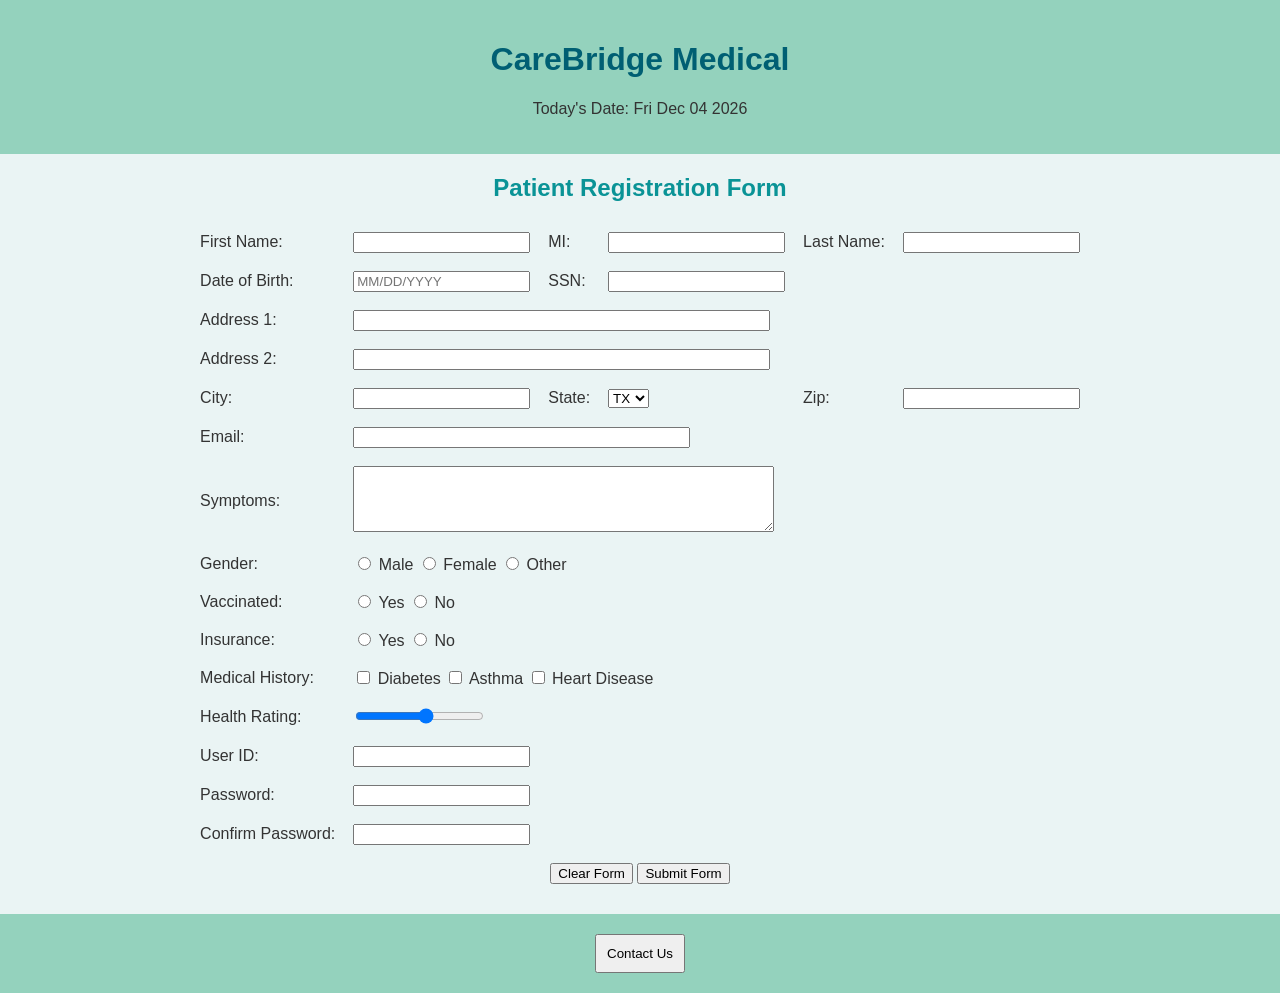
<file: mis3371/homework1/index.html>
<!DOCTYPE html>
<html lang="en">

<head>
    <meta charset="UTF-8">
    <meta name="viewport" content="width=device-width, initial-scale=1.0">

    <!--
    Program name: patient-form.html
    Author: Madiha Alam
    Date created: 06/18/2026
    Version: 1.0
    Description: Patient Registration Form
    -->

    <title>CareBridge Medical Patient Registration</title>

    <link rel="stylesheet" href="style.css">
</head>

<body>

    <div id="header">
        <h1>CareBridge Medical</h1>

        <p>
            Today's Date:
            <script>
                document.write(new Date().toDateString());
            </script>
        </p>
    </div>

    <div id="main">

        <h2>Patient Registration Form</h2>

       <form action="thankyou.html">

<table>

<tr>
    <td>First Name:</td>
    <td><input type="text" maxlength="30"></td>

<td>MI:</td>
<td><input type="text" maxlength="1"></td>

<td>Last Name:</td>
<td><input type="text" maxlength="30"></td>


</tr>

<tr>
    <td>Date of Birth:</td>
    <td><input type="text" placeholder="MM/DD/YYYY"></td>


<td>SSN:</td>
<td><input type="password" maxlength="11"></td>


</tr>

<tr>
    <td>Address 1:</td>
    <td colspan="5"><input type="text" size="50"></td>
</tr>

<tr>
    <td>Address 2:</td>
    <td colspan="5"><input type="text" size="50"></td>
</tr>

<tr>
    <td>City:</td>
    <td><input type="text"></td>


<td>State:</td>
<td>
    <select>
        <option>TX</option>
        <option>CA</option>
        <option>NY</option>
        <option>FL</option>
    </select>
</td>

<td>Zip:</td>
<td><input type="text"></td>


</tr>

<tr>
    <td>Email:</td>
    <td colspan="5">
        <input type="email" size="40">
    </td>
</tr>
<tr>
    <td>Symptoms:</td>
    <td colspan="5">
        <textarea rows="4" cols="50"></textarea>
    </td>
</tr>

<tr>
    <td>Gender:</td>
    <td colspan="5">
        <input type="radio" name="gender"> Male
        <input type="radio" name="gender"> Female
        <input type="radio" name="gender"> Other
    </td>
</tr>

<tr>
    <td>Vaccinated:</td>
    <td colspan="5">
        <input type="radio" name="vaccinated"> Yes
        <input type="radio" name="vaccinated"> No
    </td>
</tr>

<tr>
    <td>Insurance:</td>
    <td colspan="5">
        <input type="radio" name="insurance"> Yes
        <input type="radio" name="insurance"> No
    </td>
</tr>

<tr>
    <td>Medical History:</td>
    <td colspan="5">
        <input type="checkbox"> Diabetes
        <input type="checkbox"> Asthma
        <input type="checkbox"> Heart Disease
    </td>
</tr>

<tr>
    <td>Health Rating:</td>
    <td colspan="5">
        <input type="range" min="1" max="10">
    </td>
</tr>

<tr>
    <td>User ID:</td>
    <td><input type="text"></td>
</tr>

<tr>
    <td>Password:</td>
    <td><input type="password"></td>
</tr>

<tr>
    <td>Confirm Password:</td>
    <td><input type="password"></td>
</tr>

<tr>
    <td colspan="6" align="center">
        <input type="reset" value="Clear Form">
        <input type="submit" value="Submit Form">
    </td>
</tr>

</table>
</form>
    </div>

    <div id="footer">
        <button>Contact Us</button>
    </div>

</body>

</html>
</file>
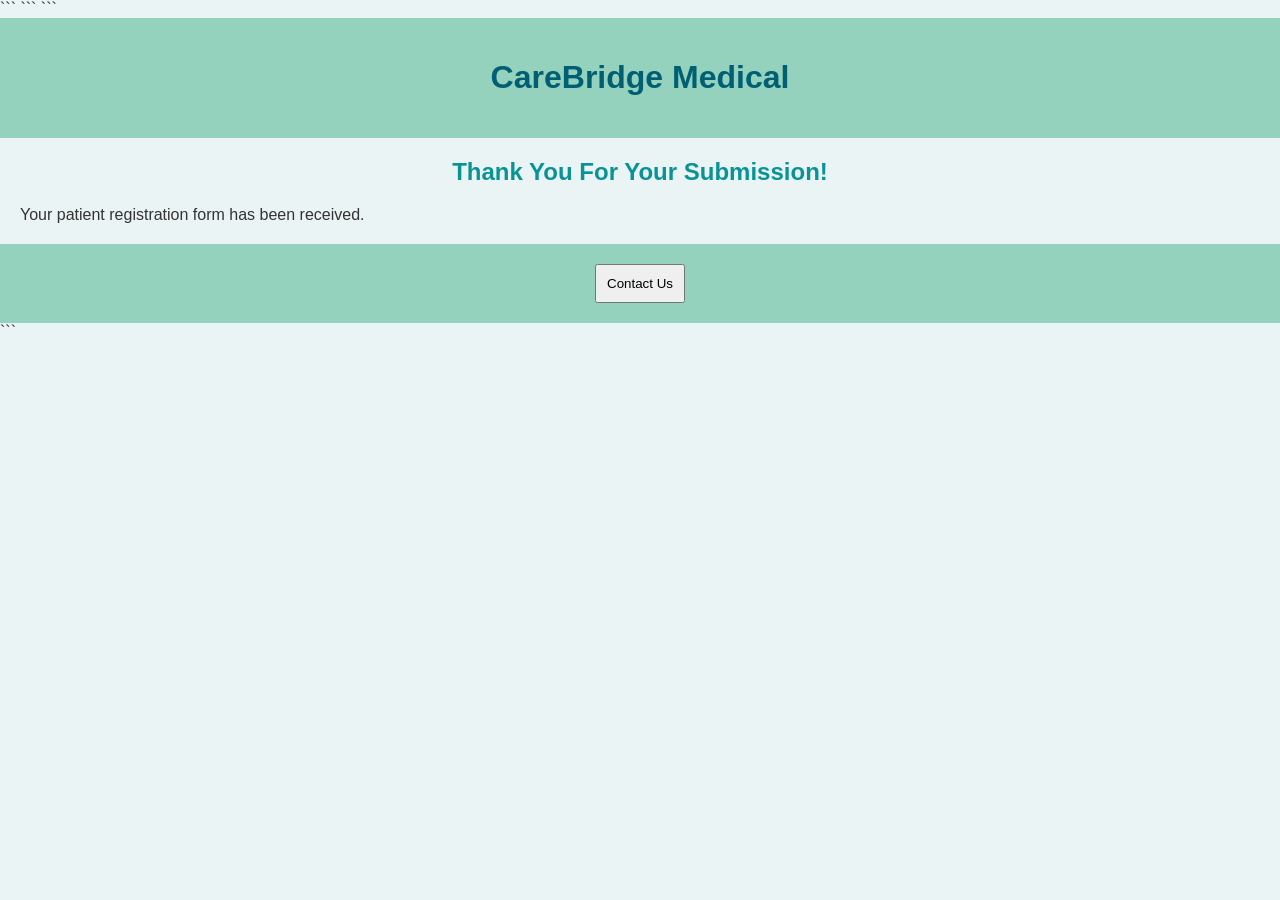
<file: mis3371/homework1/thankyou.html>
<!DOCTYPE html>

<html lang="en">
<head>
    <meta charset="UTF-8">

```
<!--
Program name: thankyou.html
Author: Madiha Alam
Date created: 06/18/2026
Version: 1.0
Description: Thank You Page
-->

<title>Thank You</title>
<link rel="stylesheet" href="style.css">
```

</head>

<body>

```
<div id="header">
    <h1>CareBridge Medical</h1>
</div>

<div id="main">
    <h2>Thank You For Your Submission!</h2>
    <p>Your patient registration form has been received.</p>
</div>

<div id="footer">
    <button>Contact Us</button>
</div>
```

</body>
</html>
</file>
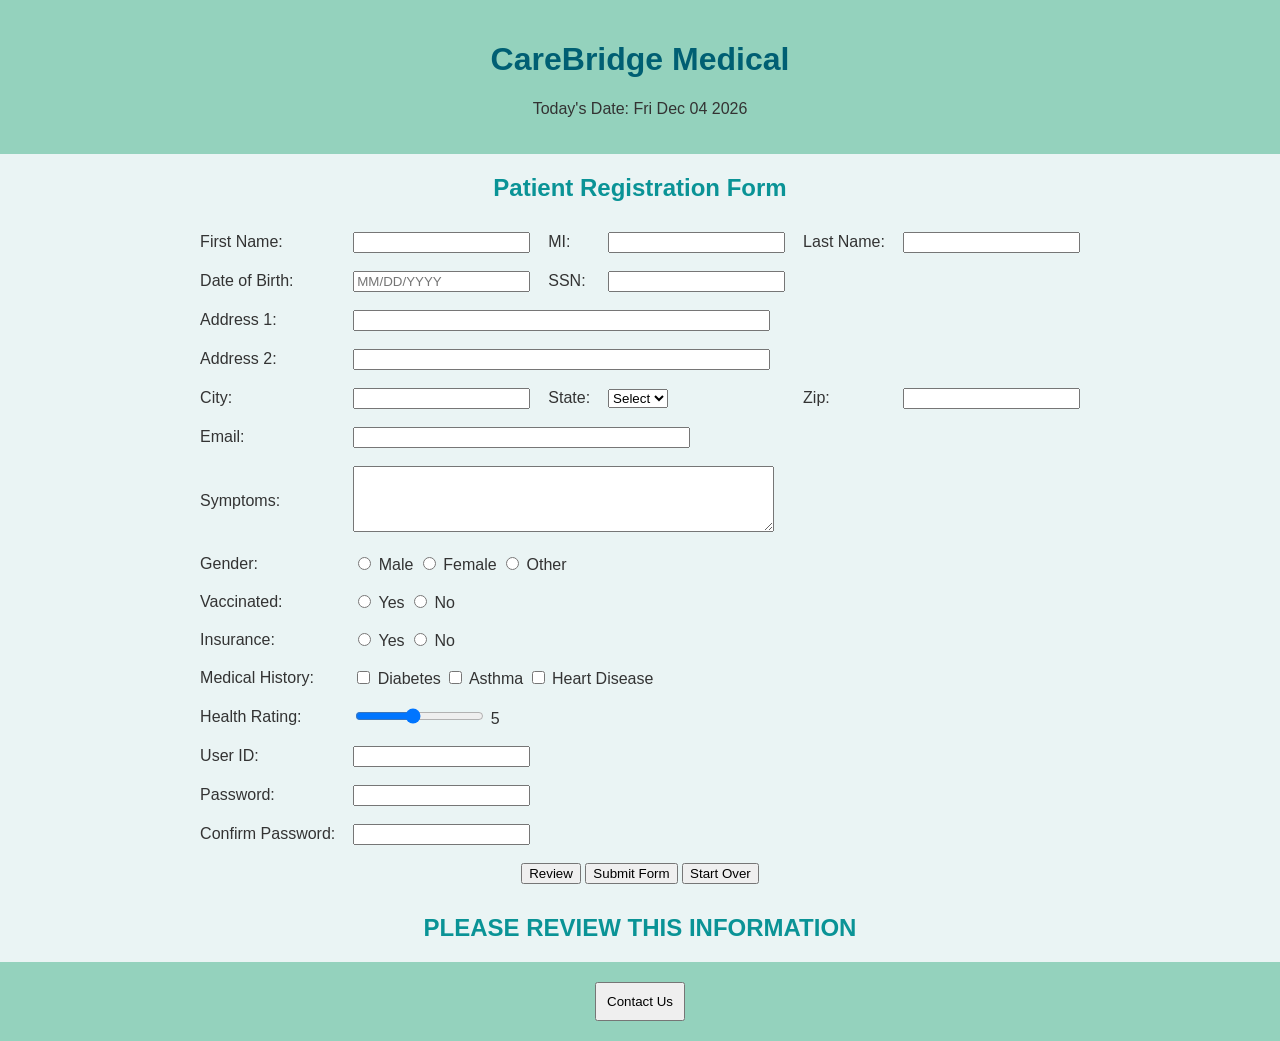
<file: mis3371/homework2/homework2.html>
<!DOCTYPE html>
<html lang="en">

<head>
    <meta charset="UTF-8">
    <meta name="viewport" content="width=device-width, initial-scale=1.0">

    <title>CareBridge Medical Patient Registration</title>
    <link rel="stylesheet" href="homework2.css">
</head>

<body>

<div id="header">
    <h1>CareBridge Medical</h1>
    <p>Today's Date: <span id="todayDate"></span></p>
</div>

<div id="main">
    <h2>Patient Registration Form</h2>

    <form id="patientForm" action="thankyou.html">
        <table>
            <tr>
                <td>First Name:</td>
                <td><input type="text" id="firstName" maxlength="30" title="Enter your first name"></td>

                <td>MI:</td>
                <td><input type="text" id="middleInitial" maxlength="1" title="Enter middle initial"></td>

                <td>Last Name:</td>
                <td><input type="text" id="lastName" maxlength="30" title="Enter your last name"></td>
            </tr>

            <tr>
                <td>Date of Birth:</td>
                <td><input type="text" id="dob" placeholder="MM/DD/YYYY" title="Enter your date of birth"></td>

                <td>SSN:</td>
                <td><input type="password" id="ssn" maxlength="11" title="Enter your Social Security Number"></td>
            </tr>

            <tr>
                <td>Address 1:</td>
                <td colspan="5"><input type="text" id="address1" size="50" title="Enter your street address"></td>
            </tr>

            <tr>
                <td>Address 2:</td>
                <td colspan="5"><input type="text" id="address2" size="50" title="Enter apartment, suite, or unit number"></td>
            </tr>

            <tr>
                <td>City:</td>
                <td><input type="text" id="city" title="Enter your city"></td>

                <td>State:</td>
                <td>
                    <select id="state" title="Select your state">
                        <option value="">Select</option>
                        <option value="TX">TX</option>
                        <option value="CA">CA</option>
                        <option value="NY">NY</option>
                        <option value="FL">FL</option>
                    </select>
                </td>

                <td>Zip:</td>
                <td><input type="text" id="zip" title="Enter your ZIP code"></td>
            </tr>

            <tr>
                <td>Email:</td>
                <td colspan="5"><input type="email" id="email" size="40" title="Enter your email address"></td>
            </tr>

            <tr>
                <td>Symptoms:</td>
                <td colspan="5"><textarea id="symptoms" rows="4" cols="50" title="Describe your symptoms"></textarea></td>
            </tr>

            <tr>
                <td>Gender:</td>
                <td colspan="5">
                    <input type="radio" id="male" name="gender" value="Male" title="Select Male"> Male
                    <input type="radio" id="female" name="gender" value="Female" title="Select Female"> Female
                    <input type="radio" id="other" name="gender" value="Other" title="Select Other"> Other
                </td>
            </tr>

            <tr>
                <td>Vaccinated:</td>
                <td colspan="5">
                    <input type="radio" id="vaccinatedYes" name="vaccinated" value="Yes" title="Select Yes"> Yes
                    <input type="radio" id="vaccinatedNo" name="vaccinated" value="No" title="Select No"> No
                </td>
            </tr>

            <tr>
                <td>Insurance:</td>
                <td colspan="5">
                    <input type="radio" id="insuranceYes" name="insurance" value="Yes" title="Select Yes"> Yes
                    <input type="radio" id="insuranceNo" name="insurance" value="No" title="Select No"> No
                </td>
            </tr>

            <tr>
                <td>Medical History:</td>
                <td colspan="5">
                    <input type="checkbox" id="diabetes"> Diabetes
                    <input type="checkbox" id="asthma"> Asthma
                    <input type="checkbox" id="heartDisease"> Heart Disease
                </td>
            </tr>

            <tr>
                <td>Health Rating:</td>
                <td colspan="5">
                    <input type="range" id="healthRating" min="1" max="10" value="5" oninput="showRating()">
                    <span id="ratingValue">5</span>
                </td>
            </tr>

            <tr>
                <td>User ID:</td>
                <td><input type="text" id="userId" title="Enter your user ID"></td>
            </tr>

            <tr>
                <td>Password:</td>
                <td><input type="password" id="password" title="Enter your password"></td>
            </tr>

            <tr>
                <td>Confirm Password:</td>
                <td><input type="password" id="confirmPassword" title="Confirm your password"></td>
            </tr>

            <tr>
                <td colspan="6" align="center">
                    <input type="button" value="Review" onclick="reviewForm()">
                    <input type="submit" value="Submit Form">
                    <input type="reset" value="Start Over">
                </td>
            </tr>
        </table>
    </form>

    <div id="reviewArea">
        <h2>PLEASE REVIEW THIS INFORMATION</h2>
        <div id="reviewOutput"></div>
    </div>
</div>

<div id="footer">
    <button>Contact Us</button>
</div>

<script src="homework2.js"></script>

</body>
</html>
</file>
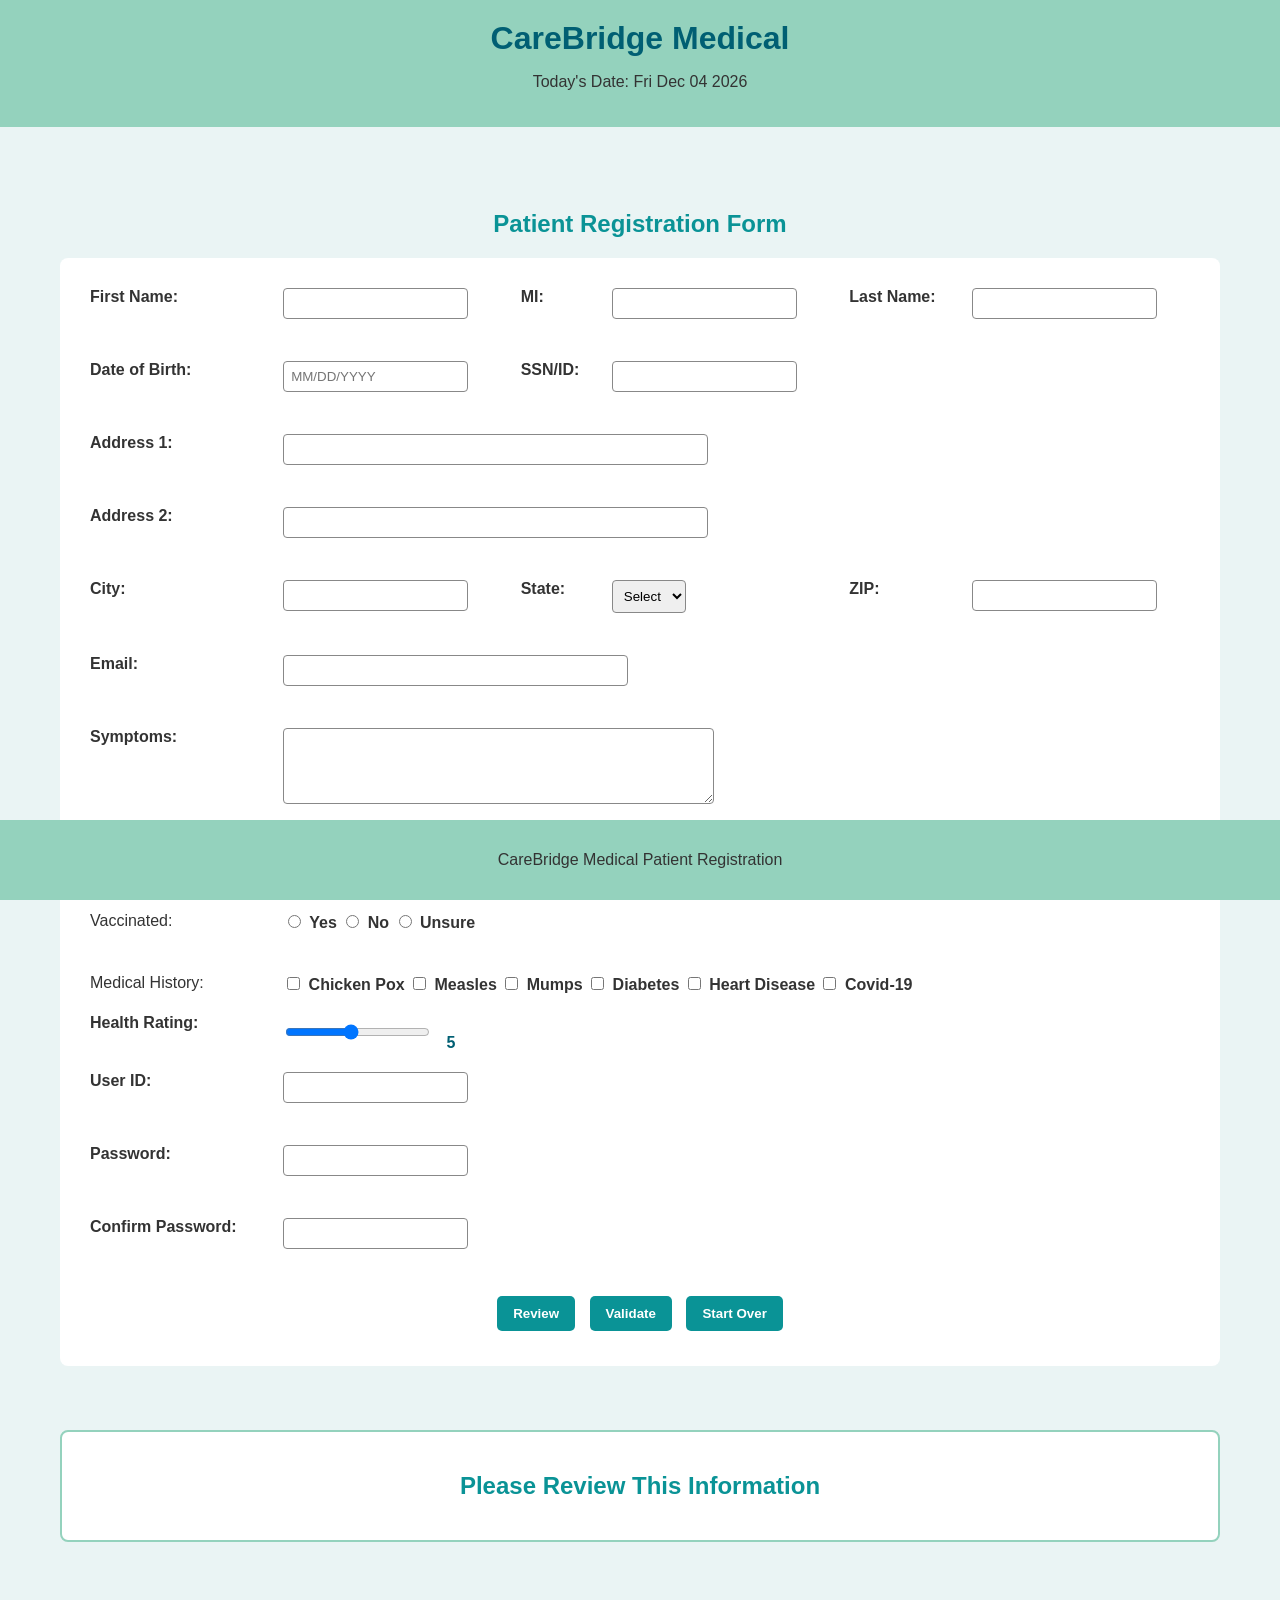
<file: mis3371/homework3/homework3.html>
<!DOCTYPE html>
<html lang="en">

<head>
    <meta charset="UTF-8">
    <meta name="viewport" content="width=device-width, initial-scale=1.0">

    <title>CareBridge Medical Patient Registration</title>
    <link rel="stylesheet" href="homework3.css">
</head>

<body>

<header id="header">
    <h1>CareBridge Medical</h1>
    <p>Today's Date: <span id="todayDate"></span></p>
</header>

<main id="main">
    <h2>Patient Registration Form</h2>

    <form id="patientForm" action="thankyou.html" method="get" novalidate>
        <table>

            <tr>
                <td><label for="firstName">First Name:</label></td>
                <td>
                    <input
                        type="text"
                        id="firstName"
                        name="firstName"
                        minlength="1"
                        maxlength="30"
                        pattern="[A-Za-z'-]{1,30}"
                        title="Enter 1–30 letters, apostrophes, or dashes."
                        oninput="validateFirstName()"
                        onblur="validateFirstName()"
                        required
                    >
                    <span class="error-message" id="firstNameError"></span>
                </td>

                <td><label for="middleInitial">MI:</label></td>
                <td>
                    <input
                        type="text"
                        id="middleInitial"
                        name="middleInitial"
                        maxlength="1"
                        pattern="[A-Za-z]?"
                        title="Enter one letter or leave blank."
                        oninput="validateMiddleInitial()"
                        onblur="validateMiddleInitial()"
                    >
                    <span class="error-message" id="middleInitialError"></span>
                </td>

                <td><label for="lastName">Last Name:</label></td>
                <td>
                    <input
                        type="text"
                        id="lastName"
                        name="lastName"
                        minlength="1"
                        maxlength="30"
                        pattern="[A-Za-z'-]{1,30}"
                        title="Enter 1–30 letters, apostrophes, or dashes."
                        oninput="validateLastName()"
                        onblur="validateLastName()"
                        required
                    >
                    <span class="error-message" id="lastNameError"></span>
                </td>
            </tr>

            <tr>
                <td><label for="dob">Date of Birth:</label></td>
                <td>
                    <input
                        type="text"
                        id="dob"
                        name="dob"
                        placeholder="MM/DD/YYYY"
                        maxlength="10"
                        title="Enter your birth date as MM/DD/YYYY. It cannot be in the future or more than 120 years ago."
                        oninput="formatDOB(); validateDOB()"
                        onblur="validateDOB()"
                        required
                    >
                    <span class="error-message" id="dobError"></span>
                </td>

                <td><label for="ssn">SSN/ID:</label></td>
                <td colspan="3">
                    <input
                        type="password"
                        id="ssn"
                        name="ssn"
                        maxlength="11"
                        inputmode="numeric"
                        title="Enter exactly 9 digits. Dashes will be added automatically."
                        oninput="formatSSN(); validateSSN()"
                        onblur="validateSSN()"
                        required
                    >
                    <span class="error-message" id="ssnError"></span>
                </td>
            </tr>

            <tr>
                <td><label for="address1">Address 1:</label></td>
                <td colspan="5">
                    <input
                        type="text"
                        id="address1"
                        name="address1"
                        size="50"
                        minlength="2"
                        maxlength="30"
                        title="Enter 2–30 characters for your street address."
                        oninput="validateAddress1()"
                        onblur="validateAddress1()"
                        required
                    >
                    <span class="error-message" id="address1Error"></span>
                </td>
            </tr>

            <tr>
                <td><label for="address2">Address 2:</label></td>
                <td colspan="5">
                    <input
                        type="text"
                        id="address2"
                        name="address2"
                        size="50"
                        minlength="2"
                        maxlength="30"
                        title="Optional. If entered, use 2–30 characters."
                        oninput="validateAddress2()"
                        onblur="validateAddress2()"
                    >
                    <span class="error-message" id="address2Error"></span>
                </td>
            </tr>

            <tr>
                <td><label for="city">City:</label></td>
                <td>
                    <input
                        type="text"
                        id="city"
                        name="city"
                        minlength="2"
                        maxlength="30"
                        pattern="[A-Za-z .'-]{2,30}"
                        title="Enter 2–30 valid city characters."
                        oninput="validateCity()"
                        onblur="validateCity()"
                        required
                    >
                    <span class="error-message" id="cityError"></span>
                </td>

                <td><label for="state">State:</label></td>
                <td>
                    <select
                        id="state"
                        name="state"
                        title="Select your state, Washington DC, or Puerto Rico."
                        onchange="validateState()"
                        onblur="validateState()"
                        required
                    >
                        <option value="">Select</option>
                        <option value="AL">AL</option>
                        <option value="AK">AK</option>
                        <option value="AZ">AZ</option>
                        <option value="AR">AR</option>
                        <option value="CA">CA</option>
                        <option value="CO">CO</option>
                        <option value="CT">CT</option>
                        <option value="DE">DE</option>
                        <option value="FL">FL</option>
                        <option value="GA">GA</option>
                        <option value="HI">HI</option>
                        <option value="ID">ID</option>
                        <option value="IL">IL</option>
                        <option value="IN">IN</option>
                        <option value="IA">IA</option>
                        <option value="KS">KS</option>
                        <option value="KY">KY</option>
                        <option value="LA">LA</option>
                        <option value="ME">ME</option>
                        <option value="MD">MD</option>
                        <option value="MA">MA</option>
                        <option value="MI">MI</option>
                        <option value="MN">MN</option>
                        <option value="MS">MS</option>
                        <option value="MO">MO</option>
                        <option value="MT">MT</option>
                        <option value="NE">NE</option>
                        <option value="NV">NV</option>
                        <option value="NH">NH</option>
                        <option value="NJ">NJ</option>
                        <option value="NM">NM</option>
                        <option value="NY">NY</option>
                        <option value="NC">NC</option>
                        <option value="ND">ND</option>
                        <option value="OH">OH</option>
                        <option value="OK">OK</option>
                        <option value="OR">OR</option>
                        <option value="PA">PA</option>
                        <option value="RI">RI</option>
                        <option value="SC">SC</option>
                        <option value="SD">SD</option>
                        <option value="TN">TN</option>
                        <option value="TX">TX</option>
                        <option value="UT">UT</option>
                        <option value="VT">VT</option>
                        <option value="VA">VA</option>
                        <option value="WA">WA</option>
                        <option value="WV">WV</option>
                        <option value="WI">WI</option>
                        <option value="WY">WY</option>
                        <option value="DC">DC</option>
                        <option value="PR">PR</option>
                    </select>
                    <span class="error-message" id="stateError"></span>
                </td>

                <td><label for="zip">ZIP:</label></td>
                <td>
                    <input
                        type="text"
                        id="zip"
                        name="zip"
                        maxlength="5"
                        inputmode="numeric"
                        pattern="[0-9]{5}"
                        title="Enter exactly 5 digits."
                        oninput="validateZip()"
                        onblur="validateZip()"
                        required
                    >
                    <span class="error-message" id="zipError"></span>
                </td>
            </tr>

            <tr>
                <td><label for="email">Email:</label></td>
                <td colspan="5">
                    <input
                        type="email"
                        id="email"
                        name="email"
                        size="40"
                        title="Enter an email in the format name@domain.tld."
                        oninput="forceLowercaseEmail(); validateEmail()"
                        onblur="validateEmail()"
                        required
                    >
                    <span class="error-message" id="emailError"></span>
                </td>
            </tr>

            <tr>
                <td><label for="symptoms">Symptoms:</label></td>
                <td colspan="5">
                    <textarea
                        id="symptoms"
                        name="symptoms"
                        rows="4"
                        cols="50"
                        maxlength="500"
                        title="Optionally describe your symptoms. Do not enter HTML tags."
                        oninput="validateSymptoms()"
                        onblur="validateSymptoms()"
                    ></textarea>
                    <span class="error-message" id="symptomsError"></span>
                </td>
            </tr>

            <tr>
                <td>Gender:</td>
                <td colspan="5">
                    <label><input type="radio" id="male" name="gender" value="Male" onchange="validateGender()"> Male</label>
                    <label><input type="radio" id="female" name="gender" value="Female" onchange="validateGender()"> Female</label>
                    <label><input type="radio" id="other" name="gender" value="Other" onchange="validateGender()"> Other</label>
                    <span class="error-message" id="genderError"></span>
                </td>
            </tr>

            <tr>
                <td>Vaccinated:</td>
                <td colspan="5">
                    <label><input type="radio" id="vaccinatedYes" name="vaccinated" value="Yes" onchange="validateVaccinated()"> Yes</label>
                    <label><input type="radio" id="vaccinatedNo" name="vaccinated" value="No" onchange="validateVaccinated()"> No</label>
                    <label><input type="radio" id="vaccinatedUnsure" name="vaccinated" value="Unsure" onchange="validateVaccinated()"> Unsure</label>
                    <span class="error-message" id="vaccinatedError"></span>
                </td>
            </tr>

            <tr>
                <td>Medical History:</td>
                <td colspan="5">
                    <label><input type="checkbox" id="chickenPox" name="medicalHistory" value="Chicken Pox"> Chicken Pox</label>
                    <label><input type="checkbox" id="measles" name="medicalHistory" value="Measles"> Measles</label>
                    <label><input type="checkbox" id="mumps" name="medicalHistory" value="Mumps"> Mumps</label>
                    <label><input type="checkbox" id="diabetes" name="medicalHistory" value="Diabetes"> Diabetes</label>
                    <label><input type="checkbox" id="heartDisease" name="medicalHistory" value="Heart Disease"> Heart Disease</label>
                    <label><input type="checkbox" id="covid" name="medicalHistory" value="Covid-19"> Covid-19</label>
                </td>
            </tr>

            <tr>
                <td><label for="healthRating">Health Rating:</label></td>
                <td colspan="5">
                    <input
                        type="range"
                        id="healthRating"
                        name="healthRating"
                        min="1"
                        max="10"
                        value="5"
                        title="Move the slider to rate your health from 1 to 10."
                        oninput="showRating()"
                    >
                    <span id="ratingValue">5</span>
                </td>
            </tr>

            <tr>
                <td><label for="userId">User ID:</label></td>
                <td colspan="5">
                    <input
                        type="text"
                        id="userId"
                        name="userId"
                        minlength="5"
                        maxlength="20"
                        pattern="[A-Za-z][A-Za-z0-9_-]{4,19}"
                        title="Use 5–20 characters. Start with a letter. Letters, numbers, dashes, and underscores only."
                        oninput="validateUserId()"
                        onblur="validateUserId()"
                        required
                    >
                    <span class="error-message" id="userIdError"></span>
                </td>
            </tr>

            <tr>
                <td><label for="password">Password:</label></td>
                <td colspan="5">
                    <input
                        type="password"
                        id="password"
                        name="password"
                        minlength="8"
                        maxlength="30"
                        title="Use at least 8 characters with uppercase, lowercase, and a number."
                        oninput="validatePassword(); validateConfirmPassword()"
                        onblur="validatePassword()"
                        required
                    >
                    <span class="error-message" id="passwordError"></span>
                </td>
            </tr>

            <tr>
                <td><label for="confirmPassword">Confirm Password:</label></td>
                <td colspan="5">
                    <input
                        type="password"
                        id="confirmPassword"
                        name="confirmPassword"
                        minlength="8"
                        maxlength="30"
                        title="Re-enter the same password."
                        oninput="validateConfirmPassword()"
                        onblur="validateConfirmPassword()"
                        required
                    >
                    <span class="error-message" id="confirmPasswordError"></span>
                </td>
            </tr>

            <tr>
                <td colspan="6" class="button-cell">
                    <input type="button" value="Review" onclick="reviewForm()">
                    <input type="button" value="Validate" onclick="validateForm()">
                    <input type="reset" value="Start Over" onclick="resetFormMessages()">

                    <input
                        type="submit"
                        id="submitButton"
                        value="Submit Form"
                        hidden
                    >
                </td>
            </tr>

        </table>
    </form>

    <p id="formStatus" aria-live="polite"></p>

    <section id="reviewArea">
        <h2>Please Review This Information</h2>
        <div id="reviewOutput"></div>
    </section>
</main>

<footer id="footer">
    <p>CareBridge Medical Patient Registration</p>
</footer>

<script src="homework3.js"></script>

</body>
</html>
</file>
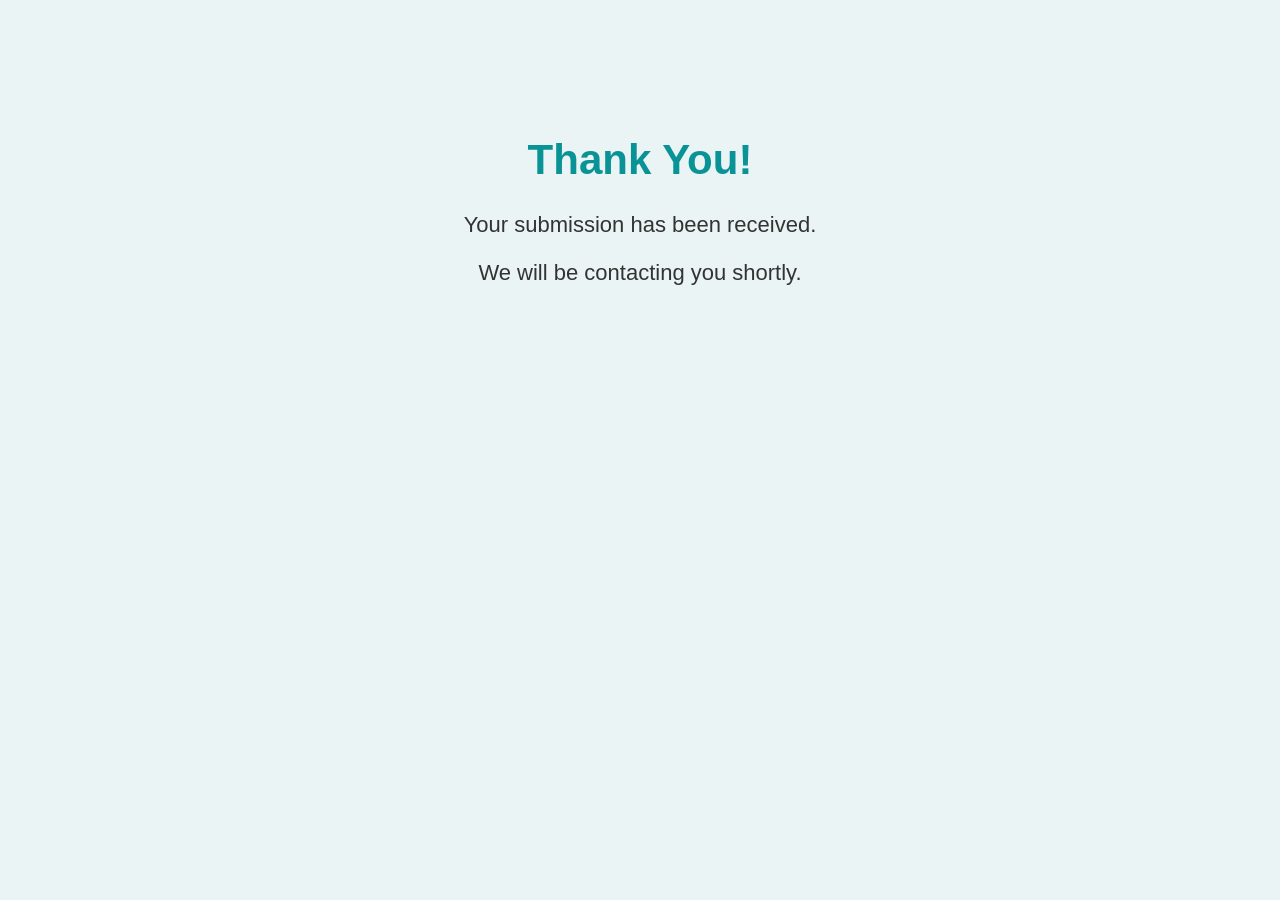
<file: mis3371/homework3/thankyou.html>
<!DOCTYPE html>
<html lang="en">

<head>
    <meta charset="UTF-8">
    <meta name="viewport" content="width=device-width, initial-scale=1.0">
    <title>Thank You</title>

    <style>
        body {
            background-color: #eaf4f4;
            font-family: Arial, Helvetica, sans-serif;
            text-align: center;
            padding-top: 100px;
            color: #333333;
        }

        h1 {
            color: #0a9396;
            font-size: 42px;
        }

        p {
            font-size: 22px;
        }
    </style>
</head>

<body>

    <h1>Thank You!</h1>

    <p>Your submission has been received.</p>

    <p>We will be contacting you shortly.</p>

</body>

</html>
</file>
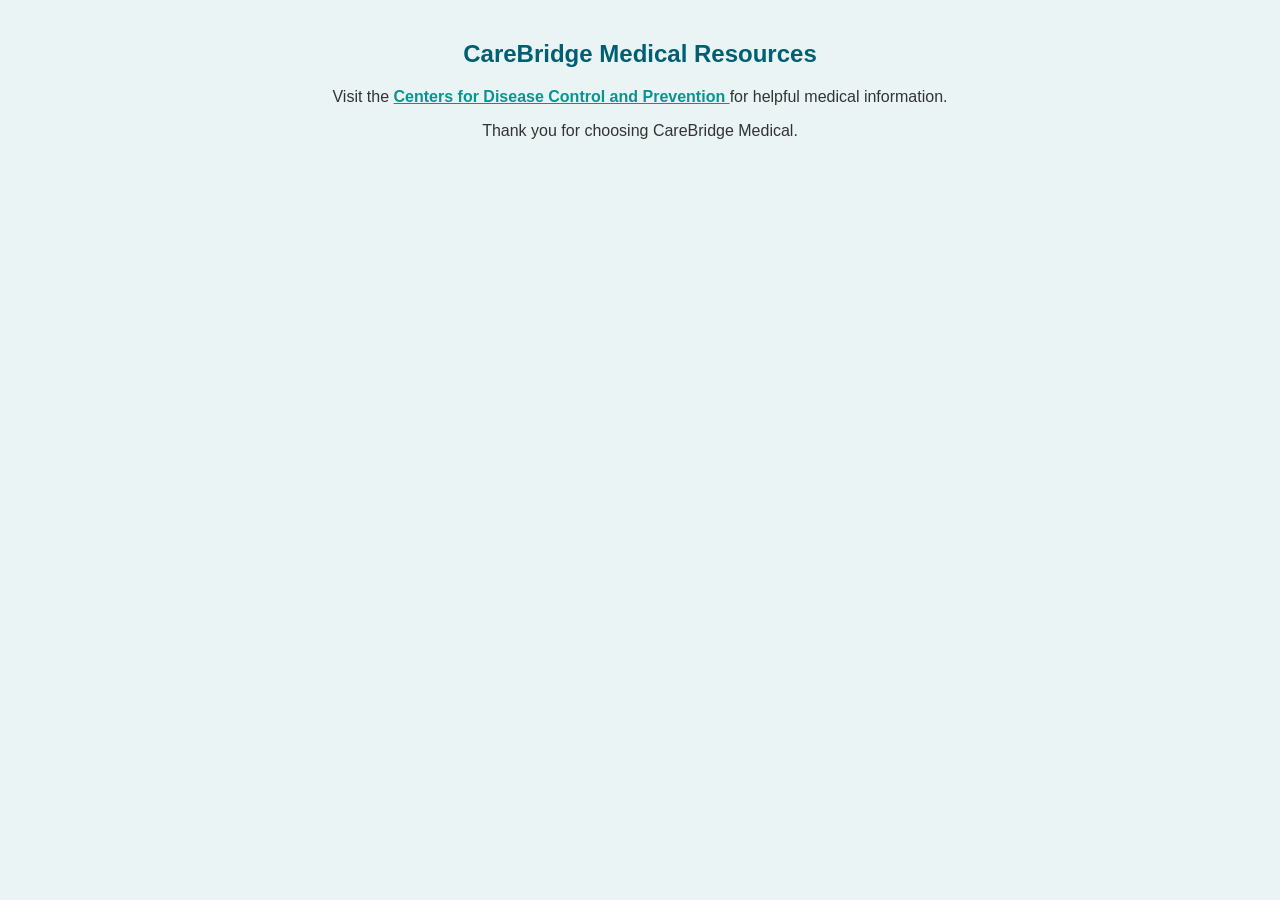
<file: mis3371/homework4/footer.html>
<!DOCTYPE html>
<html lang="en">

<head>
    <meta charset="UTF-8">
    <title>CareBridge Medical Resources</title>

    <style>
        body {
            font-family: Arial, Helvetica, sans-serif;
            background-color: #eaf4f4;
            margin: 0;
            padding: 20px;
            text-align: center;
            color: #333333;
        }

        h2 {
            color: #005f73;
        }

        a {
            color: #0a9396;
            font-weight: bold;
        }
    </style>
</head>

<body>

    <h2>CareBridge Medical Resources</h2>

    <p>
        Visit the
        <a href="https://www.cdc.gov" target="_blank">
            Centers for Disease Control and Prevention
        </a>
        for helpful medical information.
    </p>

    <p>Thank you for choosing CareBridge Medical.</p>

</body>

</html>
</file>
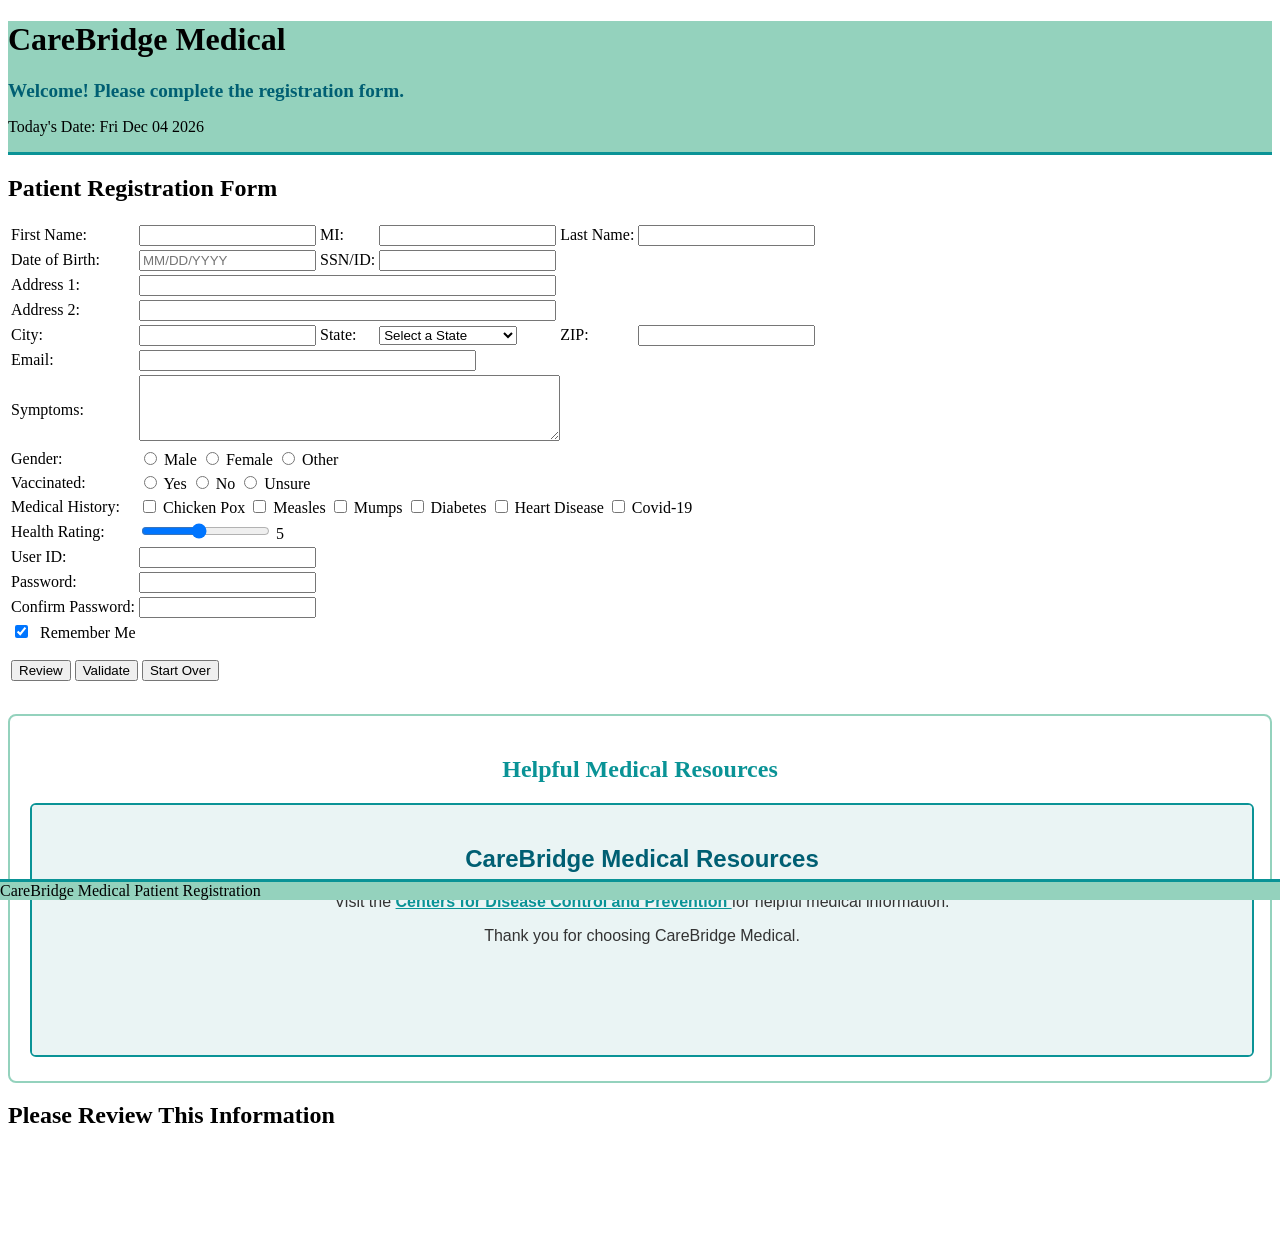
<file: mis3371/homework4/homework4.html>
<!DOCTYPE html>
<html lang="en">

<head>
    <meta charset="UTF-8">
    <meta name="viewport" content="width=device-width, initial-scale=1.0">

    <title>CareBridge Medical Patient Registration</title>
    <link rel="stylesheet" href="homework4.css">
</head>

<body>

<header id="header">

    <h1>CareBridge Medical</h1>

    <h3 id="welcomeMessage"></h3>

    <div id="newUserArea"></div>

    <p>
        Today's Date:
        <span id="todayDate"></span>
    </p>

</header>

<main id="main">
    <h2>Patient Registration Form</h2>

    <form id="patientForm" action="thankyou.html" method="get" novalidate>
        <table>

            <tr>
                <td><label for="firstName">First Name:</label></td>
                <td>
                    <input
                        type="text"
                        id="firstName"
                        name="firstName"
                        minlength="1"
                        maxlength="30"
                        pattern="[A-Za-z'-]{1,30}"
                        title="Enter 1–30 letters, apostrophes, or dashes."
                        oninput="validateFirstName()"
                        onblur="validateFirstName()"
                        required
                    >
                    <span class="error-message" id="firstNameError"></span>
                </td>

                <td><label for="middleInitial">MI:</label></td>
                <td>
                    <input
                        type="text"
                        id="middleInitial"
                        name="middleInitial"
                        maxlength="1"
                        pattern="[A-Za-z]?"
                        title="Enter one letter or leave blank."
                        oninput="validateMiddleInitial()"
                        onblur="validateMiddleInitial()"
                    >
                    <span class="error-message" id="middleInitialError"></span>
                </td>

                <td><label for="lastName">Last Name:</label></td>
                <td>
                    <input
                        type="text"
                        id="lastName"
                        name="lastName"
                        minlength="1"
                        maxlength="30"
                        pattern="[A-Za-z'-]{1,30}"
                        title="Enter 1–30 letters, apostrophes, or dashes."
                        oninput="validateLastName()"
                        onblur="validateLastName()"
                        required
                    >
                    <span class="error-message" id="lastNameError"></span>
                </td>
            </tr>

            <tr>
                <td><label for="dob">Date of Birth:</label></td>
                <td>
                    <input
                        type="text"
                        id="dob"
                        name="dob"
                        placeholder="MM/DD/YYYY"
                        maxlength="10"
                        title="Enter your birth date as MM/DD/YYYY. It cannot be in the future or more than 120 years ago."
                        oninput="formatDOB(); validateDOB()"
                        onblur="validateDOB()"
                        required
                    >
                    <span class="error-message" id="dobError"></span>
                </td>

                <td><label for="ssn">SSN/ID:</label></td>
                <td colspan="3">
                    <input
                        type="password"
                        id="ssn"
                        name="ssn"
                        maxlength="11"
                        inputmode="numeric"
                        title="Enter exactly 9 digits. Dashes will be added automatically."
                        oninput="formatSSN(); validateSSN()"
                        onblur="validateSSN()"
                        required
                    >
                    <span class="error-message" id="ssnError"></span>
                </td>
            </tr>

            <tr>
                <td><label for="address1">Address 1:</label></td>
                <td colspan="5">
                    <input
                        type="text"
                        id="address1"
                        name="address1"
                        size="50"
                        minlength="2"
                        maxlength="30"
                        title="Enter 2–30 characters for your street address."
                        oninput="validateAddress1()"
                        onblur="validateAddress1()"
                        required
                    >
                    <span class="error-message" id="address1Error"></span>
                </td>
            </tr>

            <tr>
                <td><label for="address2">Address 2:</label></td>
                <td colspan="5">
                    <input
                        type="text"
                        id="address2"
                        name="address2"
                        size="50"
                        minlength="2"
                        maxlength="30"
                        title="Optional. If entered, use 2–30 characters."
                        oninput="validateAddress2()"
                        onblur="validateAddress2()"
                    >
                    <span class="error-message" id="address2Error"></span>
                </td>
            </tr>

            <tr>
                <td><label for="city">City:</label></td>
                <td>
                    <input
                        type="text"
                        id="city"
                        name="city"
                        minlength="2"
                        maxlength="30"
                        pattern="[A-Za-z .'-]{2,30}"
                        title="Enter 2–30 valid city characters."
                        oninput="validateCity()"
                        onblur="validateCity()"
                        required
                    >
                    <span class="error-message" id="cityError"></span>
                </td>

                <td><label for="state">State:</label></td>
                <td>
                  <select
    id="state"
    name="state"
    title="Select your state, Washington DC, or Puerto Rico."
    onchange="validateState()"
    onblur="validateState()"
    required>

</select>
                    <span class="error-message" id="stateError"></span>
                </td>

                <td><label for="zip">ZIP:</label></td>
                <td>
                    <input
                        type="text"
                        id="zip"
                        name="zip"
                        maxlength="5"
                        inputmode="numeric"
                        pattern="[0-9]{5}"
                        title="Enter exactly 5 digits."
                        oninput="validateZip()"
                        onblur="validateZip()"
                        required
                    >
                    <span class="error-message" id="zipError"></span>
                </td>
            </tr>

            <tr>
                <td><label for="email">Email:</label></td>
                <td colspan="5">
                    <input
                        type="email"
                        id="email"
                        name="email"
                        size="40"
                        title="Enter an email in the format name@domain.tld."
                        oninput="forceLowercaseEmail(); validateEmail()"
                        onblur="validateEmail()"
                        required
                    >
                    <span class="error-message" id="emailError"></span>
                </td>
            </tr>

            <tr>
                <td><label for="symptoms">Symptoms:</label></td>
                <td colspan="5">
                    <textarea
                        id="symptoms"
                        name="symptoms"
                        rows="4"
                        cols="50"
                        maxlength="500"
                        title="Optionally describe your symptoms. Do not enter HTML tags."
                        oninput="validateSymptoms()"
                        onblur="validateSymptoms()"
                    ></textarea>
                    <span class="error-message" id="symptomsError"></span>
                </td>
            </tr>

            <tr>
                <td>Gender:</td>
                <td colspan="5">
                    <label><input type="radio" id="male" name="gender" value="Male" onchange="validateGender()"> Male</label>
                    <label><input type="radio" id="female" name="gender" value="Female" onchange="validateGender()"> Female</label>
                    <label><input type="radio" id="other" name="gender" value="Other" onchange="validateGender()"> Other</label>
                    <span class="error-message" id="genderError"></span>
                </td>
            </tr>

            <tr>
                <td>Vaccinated:</td>
                <td colspan="5">
                    <label><input type="radio" id="vaccinatedYes" name="vaccinated" value="Yes" onchange="validateVaccinated()"> Yes</label>
                    <label><input type="radio" id="vaccinatedNo" name="vaccinated" value="No" onchange="validateVaccinated()"> No</label>
                    <label><input type="radio" id="vaccinatedUnsure" name="vaccinated" value="Unsure" onchange="validateVaccinated()"> Unsure</label>
                    <span class="error-message" id="vaccinatedError"></span>
                </td>
            </tr>

            <tr>
                <td>Medical History:</td>
                <td colspan="5">
                    <label><input type="checkbox" id="chickenPox" name="medicalHistory" value="Chicken Pox"> Chicken Pox</label>
                    <label><input type="checkbox" id="measles" name="medicalHistory" value="Measles"> Measles</label>
                    <label><input type="checkbox" id="mumps" name="medicalHistory" value="Mumps"> Mumps</label>
                    <label><input type="checkbox" id="diabetes" name="medicalHistory" value="Diabetes"> Diabetes</label>
                    <label><input type="checkbox" id="heartDisease" name="medicalHistory" value="Heart Disease"> Heart Disease</label>
                    <label><input type="checkbox" id="covid" name="medicalHistory" value="Covid-19"> Covid-19</label>
                </td>
            </tr>

            <tr>
                <td><label for="healthRating">Health Rating:</label></td>
                <td colspan="5">
                    <input
                        type="range"
                        id="healthRating"
                        name="healthRating"
                        min="1"
                        max="10"
                        value="5"
                        title="Move the slider to rate your health from 1 to 10."
                        oninput="showRating()"
                    >
                    <span id="ratingValue">5</span>
                </td>
            </tr>

            <tr>
                <td><label for="userId">User ID:</label></td>
                <td colspan="5">
                    <input
                        type="text"
                        id="userId"
                        name="userId"
                        minlength="5"
                        maxlength="20"
                        pattern="[A-Za-z][A-Za-z0-9_-]{4,19}"
                        title="Use 5–20 characters. Start with a letter. Letters, numbers, dashes, and underscores only."
                        oninput="validateUserId()"
                        onblur="validateUserId()"
                        required
                    >
                    <span class="error-message" id="userIdError"></span>
                </td>
            </tr>

            <tr>
                <td><label for="password">Password:</label></td>
                <td colspan="5">
                    <input
                        type="password"
                        id="password"
                        name="password"
                        minlength="8"
                        maxlength="30"
                        title="Use at least 8 characters with uppercase, lowercase, and a number."
                        oninput="validatePassword(); validateConfirmPassword()"
                        onblur="validatePassword()"
                        required
                    >
                    <span class="error-message" id="passwordError"></span>
                </td>
            </tr>

            <tr>
                <td><label for="confirmPassword">Confirm Password:</label></td>
                <td colspan="5">
                    <input
                        type="password"
                        id="confirmPassword"
                        name="confirmPassword"
                        minlength="8"
                        maxlength="30"
                        title="Re-enter the same password."
                        oninput="validateConfirmPassword()"
                        onblur="validateConfirmPassword()"
                        required
                    >
                    <span class="error-message" id="confirmPasswordError"></span>
                </td>
            </tr>

            <tr>

<td colspan="6" class="button-cell">

<label>

<input
type="checkbox"
id="rememberMe"
checked>

Remember Me

</label>

<br><br>

<input
type="button"
value="Review"
onclick="reviewForm()">

<input
type="button"
value="Validate"
onclick="validateForm()">

<input
type="reset"
value="Start Over"
onclick="resetFormMessages()">

<input
type="submit"
id="submitButton"
value="Submit Form"
hidden>

</td>

</tr>

        </table>
    </form>

<section id="iframeSection">

    <h2>Helpful Medical Resources</h2>

    <iframe
        src="footer.html"
        title="Medical Resources"
        width="100%"
        height="250"
        loading="lazy">
    </iframe>

</section>

<p id="formStatus" aria-live="polite"></p>

<section id="reviewArea">
        <h2>Please Review This Information</h2>
        <div id="reviewOutput"></div>
    </section>
</main>

<footer id="footer">
    <p>CareBridge Medical Patient Registration</p>
</footer>

<script src="homework4.js"></script>

</body>
</html>
</file>
<file: mis3371/homework1/style.css>
/*
Program name: style.css
Author: Madiha Alam
Date created: 06/18/2026
Version: 1.0
Description: CSS styling for CareBridge Medical Patient Registration Form
*/

body {
background-color: #eaf4f4;
font-family: Arial, Helvetica, sans-serif;
color: #333333;
margin: 0;
padding: 0;
}

h1 {
color: #005f73;
text-align: center;
}

h2 {
color: #0a9396;
text-align: center;
}

#header {
background-color: #94d2bd;
padding: 20px;
text-align: center;
}

#main {
margin: 20px;
}

#footer {
background-color: #94d2bd;
padding: 15px;
text-align: center;
margin-top: 20px;
}

table {
margin: auto;
}

td {
padding: 8px;
}

a {
color: blue;
}

a:visited {
color: purple;
}

button {
padding: 10px;
margin: 5px;
}
</file>
<file: mis3371/homework2/homework2.css>
/*
Program name: homework2.css
Author: Madiha Alam
Date created: 06/18/2026
Version: 1.0
Description: CSS styling for CareBridge Medical Patient Registration Form
*/

body {
background-color: #eaf4f4;
font-family: Arial, Helvetica, sans-serif;
color: #333333;
margin: 0;
padding: 0;
}

h1 {
color: #005f73;
text-align: center;
}

h2 {
color: #0a9396;
text-align: center;
}

#header {
background-color: #94d2bd;
padding: 20px;
text-align: center;
}

#main {
margin: 20px;
}

#footer {
background-color: #94d2bd;
padding: 15px;
text-align: center;
margin-top: 20px;
}

table {
margin: auto;
}

td {
padding: 8px;
}

a {
color: blue;
}

a:visited {
color: purple;
}

button {
padding: 10px;
margin: 5px;
}
</file>
<file: mis3371/homework3/homework3.css>
/*
Program name: homework4.css
Author: Madiha Alam
Date created: 07/11/2026
Version: 1.0
Description: CSS styling for CareBridge Medical Patient Registration Form
*/

* {
    box-sizing: border-box;
}

body {
    background-color: #eaf4f4;
    font-family: Arial, Helvetica, sans-serif;
    color: #333333;
    margin: 0;
    padding: 0;
}

h1 {
    color: #005f73;
    text-align: center;
    margin: 0;
}

h2 {
    color: #0a9396;
    text-align: center;
}

/* Fixed Header */
#header {
    background-color: #94d2bd;
    padding: 20px;
    text-align: center;
    position: fixed;
    top: 0;
    width: 100%;
    z-index: 1000;
}

#main {
    max-width: 1200px;
    margin: 0 auto;
    margin-top: 170px;
    margin-bottom: 90px;
    padding: 20px;
}

/* Fixed Footer */
#footer {
    background-color: #94d2bd;
    padding: 15px;
    text-align: center;
    position: fixed;
    bottom: 0;
    width: 100%;
}

form {
    background-color: white;
    padding: 20px;
    border-radius: 8px;
}

table {
    width: 100%;
    border-collapse: collapse;
    margin: auto;
}

td {
    padding: 10px;
    vertical-align: top;
}

label {
    font-weight: bold;
}

input,
select,
textarea {
    padding: 7px;
    border: 1px solid #888888;
    border-radius: 4px;
    font-family: Arial, Helvetica, sans-serif;
}

input[type="text"],
input[type="email"],
input[type="password"],
select,
textarea {
    max-width: 100%;
}

input:focus,
select:focus,
textarea:focus {
    outline: 2px solid #0a9396;
    border-color: #0a9396;
}

input[type="radio"],
input[type="checkbox"] {
    margin-right: 4px;
}

input[type="button"],
input[type="submit"],
input[type="reset"],
button {
    padding: 10px 16px;
    margin: 5px;
    border: none;
    border-radius: 5px;
    cursor: pointer;
    background-color: #0a9396;
    color: white;
    font-weight: bold;
}

input[type="button"]:hover,
input[type="submit"]:hover,
input[type="reset"]:hover,
button:hover {
    background-color: #005f73;
}

input[type="submit"]:disabled {
    background-color: #999999;
    cursor: not-allowed;
}

.button-cell {
    text-align: center;
}

.error-message {
    display: block;
    min-height: 18px;
    margin-top: 4px;
    color: #b00020;
    font-size: 0.85rem;
    font-weight: bold;
}

.valid-field {
    border: 2px solid #2e7d32;
}

.invalid-field {
    border: 2px solid #b00020;
}

#formStatus {
    min-height: 24px;
    text-align: center;
    font-weight: bold;
    margin: 15px 0;
}

.success-message {
    color: #2e7d32;
}

.status-error {
    color: #b00020;
}

#reviewArea {
    background-color: white;
    border: 2px solid #94d2bd;
    border-radius: 8px;
    margin-top: 25px;
    padding: 20px;
}

#reviewOutput table {
    width: 100%;
}

#reviewOutput td {
    border-bottom: 1px solid #cccccc;
}

#ratingValue {
    display: inline-block;
    min-width: 25px;
    margin-left: 10px;
    font-weight: bold;
    color: #005f73;
}

a {
    color: blue;
}

a:visited {
    color: purple;
}

@media screen and (max-width: 800px) {
    table,
    tbody,
    tr,
    td {
        display: block;
        width: 100%;
    }

    td {
        padding: 6px;
    }

    input[type="text"],
    input[type="email"],
    input[type="password"],
    select,
    textarea {
        width: 100%;
    }
}
</file>
<file: mis3371/homework4/homework4.css>
/****************************************************
Homework 4 Additions
****************************************************/

/* Sticky Header */
#header {
    position: sticky;
    top: 0;
    z-index: 1000;
    background-color: #94d2bd;
    border-bottom: 3px solid #0a9396;
}

/* Fixed Footer */
#footer {
    position: fixed;
    bottom: 0;
    left: 0;
    width: 100%;
    background-color: #94d2bd;
    border-top: 3px solid #0a9396;
    z-index: 1000;
}

/* Prevent footer from covering page */
body {
    padding-bottom: 80px;
}

/* Welcome Message */
#welcomeMessage {
    color: #005f73;
    font-size: 1.2rem;
    font-weight: bold;
    margin-top: 10px;
    margin-bottom: 10px;
}

/* New User Area */
#newUserArea {
    margin-bottom: 15px;
    font-weight: bold;
}

/* Remember Me Checkbox */
#rememberMe {
    margin-right: 8px;
}

/* iFrame Section */
#iframeSection {
    background-color: white;
    border: 2px solid #94d2bd;
    border-radius: 8px;
    padding: 20px;
    margin-top: 30px;
}

#iframeSection h2 {
    text-align: center;
    color: #0a9396;
}

#iframeSection iframe {
    width: 100%;
    height: 250px;
    border: 2px solid #0a9396;
    border-radius: 6px;
}

/* Better spacing for footer */
#footer p {
    margin: 0;
}
</file>
